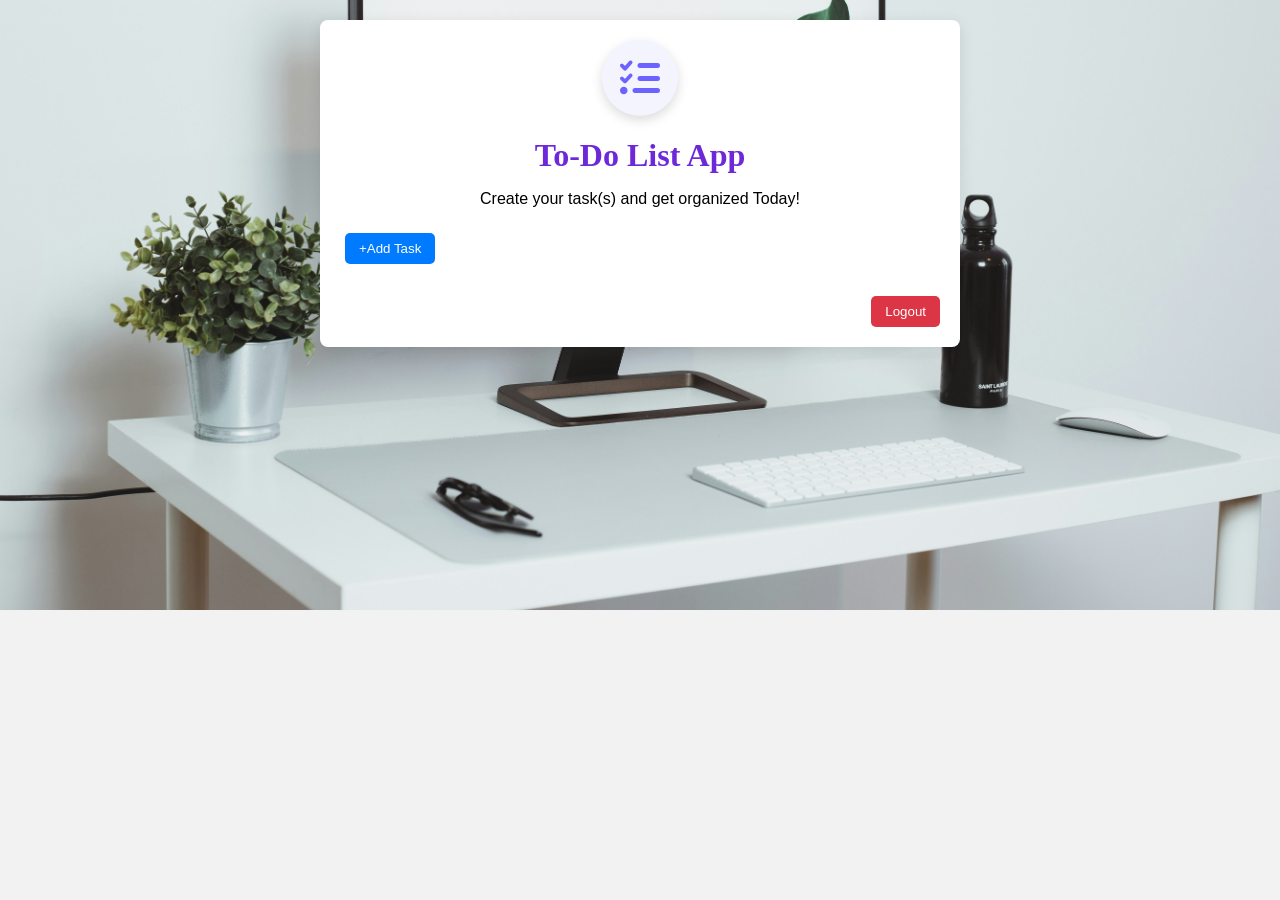
<file: index.html>
<!DOCTYPE html>
<html lang="en">
<head>
    <meta charset="UTF-8">
    <meta name="viewport" content="width=device-width, initial-scale=1.0">
    <title>To Do App</title>
    <link rel="stylesheet" href="style.css">
    <link rel="stylesheet" href="https://cdnjs.cloudflare.com/ajax/libs/font-awesome/6.7.2/css/all.min.css">
</head>
<body>
    <div class="container">
        <div class="app-logo">
            <i class="fa-solid fa-list-check"></i>
        </div>
        <h1>To-Do List App</h1>
        <p>Create your task(s) and get organized Today!</p>
        <button id="addTaskBtn" class="add-btn">+Add Task</button>
        


        <ul id="taskList" class="task-list">
            <!-- Tasks will appear here -->
        </ul>
        <button id="logoutBtn" class="add-btn">Logout</button>
    </div>

    <!-- Modal for Add/Edit Task -->
    <div id="taskModal" class="modal">
        <div class="modal-content">
            <span class="closeBtn" id="closeModal">&times;</span>
            <h2 id="modalTitle">Add Task</h2>
            <form id="taskForm">
                <input type="hidden" id="task-id">
                <label>Title</label>
                <input type="text" id="taskTitle" required>
                
                <label>Description</label>
                <textarea id="taskDesc"></textarea>
                
                <label>Due Date & Time</label>
                <input type="datetime-local" id="taskDue" required>
                
                <button type="submit" id="saveTask">Save Task</button>
            </form>
        </div>
    </div>

    <script src="index.js"></script>
</body>
</html>
</file>
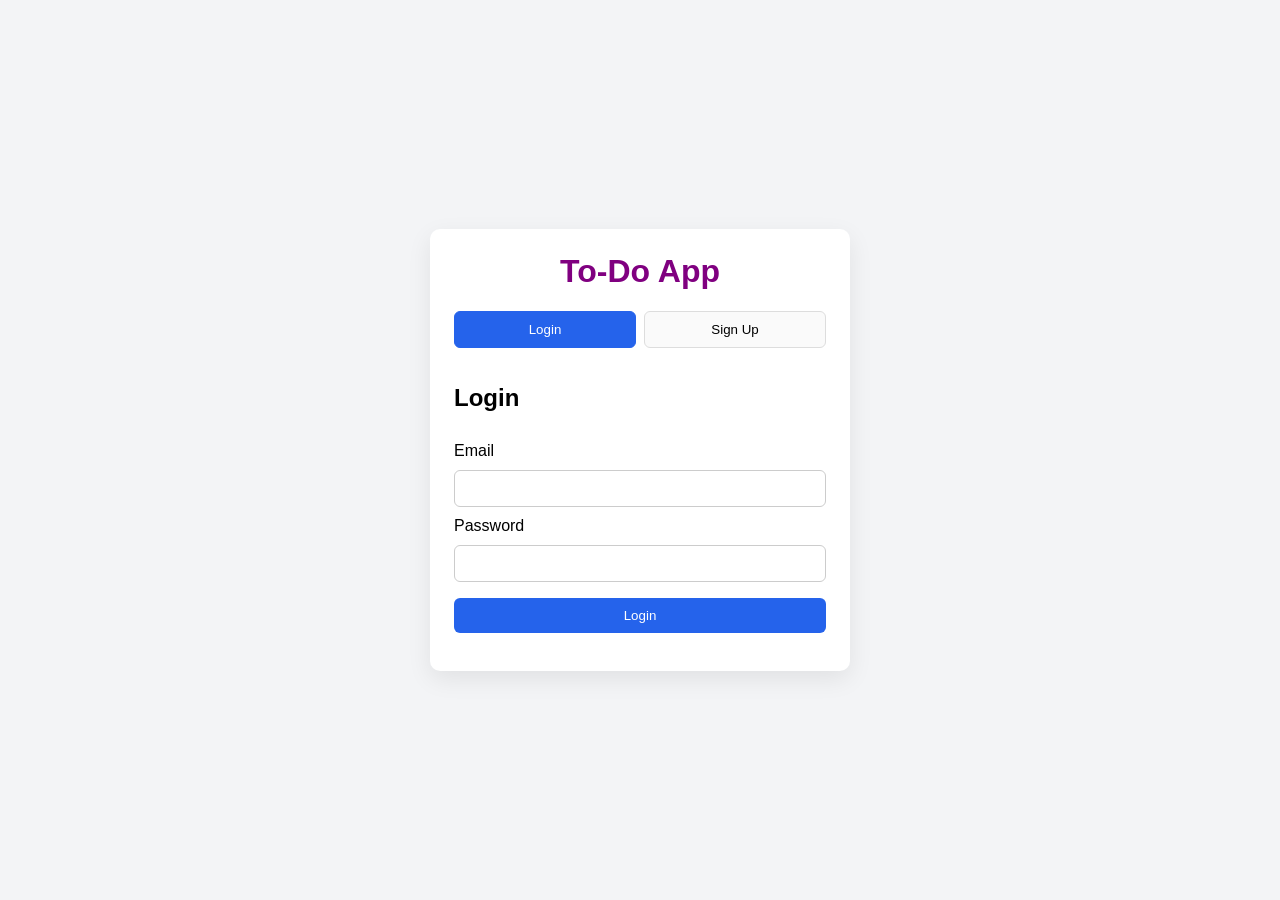
<file: auth.html>
<!DOCTYPE html>
<html lang="en">
<head>
    <meta charset="UTF-8" />
    <meta name="viewport" content="width=device-width, initial-scale=1.0" />
    <title>Login / Sign Up</title>
    <link rel="stylesheet" href="auth.css" />
</head>
<body>
    <div class="auth-container">
        <h1>To-Do App</h1>

        <div class="tabs">
            <button id="showLogin" class="tab active">Login</button>
            <button id="showSignup" class="tab">Sign Up</button>
        </div>

        <form id="loginForm" class="auth-form">
            <h2>Login</h2>
            <label>Email</label>
            <input type="email" id="loginEmail" required />

            <label>Password</label>
            <input type="password" id="loginPassword" required />

            <button type="submit">Login</button>
        </form>

        <form id="signupForm" class="auth-form hidden">
            <h2>Sign Up</h2>
            <label>Full Name</label>
            <input type="text" id="signupName" required />

            <label>Email</label>
            <input type="email" id="signupEmail" required />

            <label>Password</label>
            <input type="password" id="signupPassword" required />

            <button type="submit">Create Account</button>
        </form>

        <p id="authMessage"></p>
    </div>

    <script src="auth.js"></script>
</body>
</html>
</file>
<file: style.css>
body {
    font-family: Arial, sans-serif;
    background-color: #f2f2f2;
    margin: 0;
    padding: 0;
    background-image: url("Assets/toDo-image.jpg");
    background-size: cover;
    background-position: center;
    background-repeat: no-repeat;
}

.container {
    max-width: 600px;
    margin: 20px auto;
    background: #fff;
    padding: 20px;
    border-radius: 8px;
    box-shadow: 0 4px 15px rgba(0,0,0,0.1);
}

.app-logo {
    display: flex;
    justify-content: center;
    margin-bottom: 15px;
}

.app-logo i {
    font-size: 40px;
    color: #6c63ff;
    background: #f4f4ff;
    padding: 18px;
    border-radius: 50%;
    box-shadow: 0 4px 12px rgba(0, 0, 0, 0.15);
}

h1 {
    text-align: center;
    font-size: 2rem;
    font-family: "poppins";
    color: #6D28D9;
    margin-bottom: 10px;
}

p{
    text-align: center;
    margin-bottom: 20px;
}

/* ===== Buttons ===== */
button {
    padding: 8px 14px;
    margin: 5px;
    cursor: pointer;
    border: none;
    border-radius: 5px;
    transition: background 0.3s, transform 0.2s;
}

button:hover {
    transform: scale(1.05);
}

button.add-btn {
    background-color: #007bff;
    color: #fff;
    margin-bottom: 20px;
}


/* ===== Task List ===== */
ul {
    list-style: none;
    padding: 0;
    margin: 0;
}

li {
    background: #e2e1e1;
    margin-bottom: 12px;
    padding: 15px;
    border-radius: 8px;
    /* display: flex; 
    justify-content: space-between;
    align-items: flex-start;
    flex-wrap:wrap; */
    box-sizing: 0 2px 8px rgba(0,0,0,0.05);
}
   

li.overdue {
   background-color: rgb(250, 224, 229);
} 

.completed{
    text-decoration: line-through;
    opacity: 0.6;
}

li div.actions {
    display: flex;
    flex-wrap: wrap;
    gap: 5px;
    margin-top: 10px;
}

/* Task content */
li span {
    font-weight: bold;
    font-size: 1.1rem;
    display: block;
    margin-bottom: 5px;
}

li div {
    margin-bottom: 5px;
    font-size: 0.95rem;
    color: #555;
}

/* ===== Modal ===== */
.modal {
    display: none;
    position: fixed;
    z-index: 10;
    left: 0;
    top: 0;
    width: 100%;
    height: 100%;
    overflow: auto;
    background-color: rgba(0,0,0,0.5);
    padding: 20px;
    box-sizing: border-box;
}

.modal-content {
    background-color: #fff;
    margin: 5% auto;
    padding: 25px;
    border-radius: 10px;
    width: 100%;
    max-width: 450px;
    box-sizing: border-box;
    position: relative;
    box-shadow: 0 4px 15px rgba(0,0,0,0.2);
}

.closeBtn {
    position: absolute;
    right: 15px;
    top: 10px;
    font-size: 22px;
    font-weight: bold;
    cursor: pointer;
    color: red;
}

/* ===== Form ===== */
form label {
    display: block;
    margin-bottom: 6px;
    font-weight: bold;
    color: #333;
}

input[type="text"],
input[type="datetime-local"],
textarea {
    width: 100%;
    padding: 10px;
    margin-bottom: 15px;
    border-radius: 6px;
    border: 1px solid #ccc;
    font-size: 1rem;
    box-sizing: border-box;
    transition: border 0.2s;
}

input[type="text"]:focus,
input[type="datetime-local"]:focus,
textarea:focus {
    border-color: #007bff;
    outline: none;
}

textarea {
    resize: vertical;
    min-height: 60px;
}

/* Form submit button */
form button {
    width: 100%;
    background-color: #007bff;
    color: #fff;
    font-size: 1rem;
    padding: 10px;
    border-radius: 6px;
    margin-top: 10px;
}

form button:hover {
    background-color: #0056b3;
}

/* ===== Responsive ===== */
@media (max-width: 768px) {
    .container {
        margin: 10px;
        padding: 15px;
    }

    h1 {
        font-size: 1.5rem;
    }

    li {
        flex-direction: column;
        align-items: flex-start;
    }

    li div.actions {
        margin-top: 8px;
    }
}

@media (max-width: 480px) {
    button {
        width: 100%;
        margin: 5px 0;
    }

    li div.actions {
        flex-direction: column;
        width: 100%;
    }
}

#logoutBtn {
    position: static;      /* remove fixed positioning */
    display: block;
    margin: 12px 0 0 auto; /* place below list, aligned right */
    width: auto;
    background-color: #dc3545;
    color: #fff;
}

#logoutBtn:hover {
    background-color: #b02a37;
}
</file>
<file: auth.css>
* {
    box-sizing: border-box;
    font-family: Arial, sans-serif;
}

body {
    margin: 0;
    min-height: 100vh;
    display: grid;
    place-items: center;
    background: #f3f4f6;
    background-image: url("");
}

.auth-container {
    width: 100%;
    max-width: 420px;
    background: #fff;
    padding: 24px;
    border-radius: 10px;
    box-shadow: 0 8px 24px rgba(0,0,0,0.08);
}

h1 {
    margin-top: 0;
    text-align: center;
    color: purple;
}

.tabs {
    display: flex;
    gap: 8px;
    margin-bottom: 16px;
}

.tab {
    flex: 1;
    padding: 10px;
    border: 1px solid #ddd;
    background: #fafafa;
    cursor: pointer;
    border-radius: 6px;
}

.tab.active {
    background:#2563EB;
    color: #fff;
    border-color: #2563EB;
}

.auth-form {
    display: grid;
    gap: 10px;
}

.auth-form input {
    padding: 10px;
    border: 1px solid #ccc;
    border-radius: 6px;
}

.auth-form button {
    margin-top: 6px;
    padding: 10px;
    border: none;
    border-radius: 6px;
    background: #2563EB;
    color: #fff;
    cursor: pointer;
}

.hidden {
    display: none;
}

#authMessage {
    margin-top: 12px;
    color: #b91c1c;
    font-size: 14px;
}
</file>
